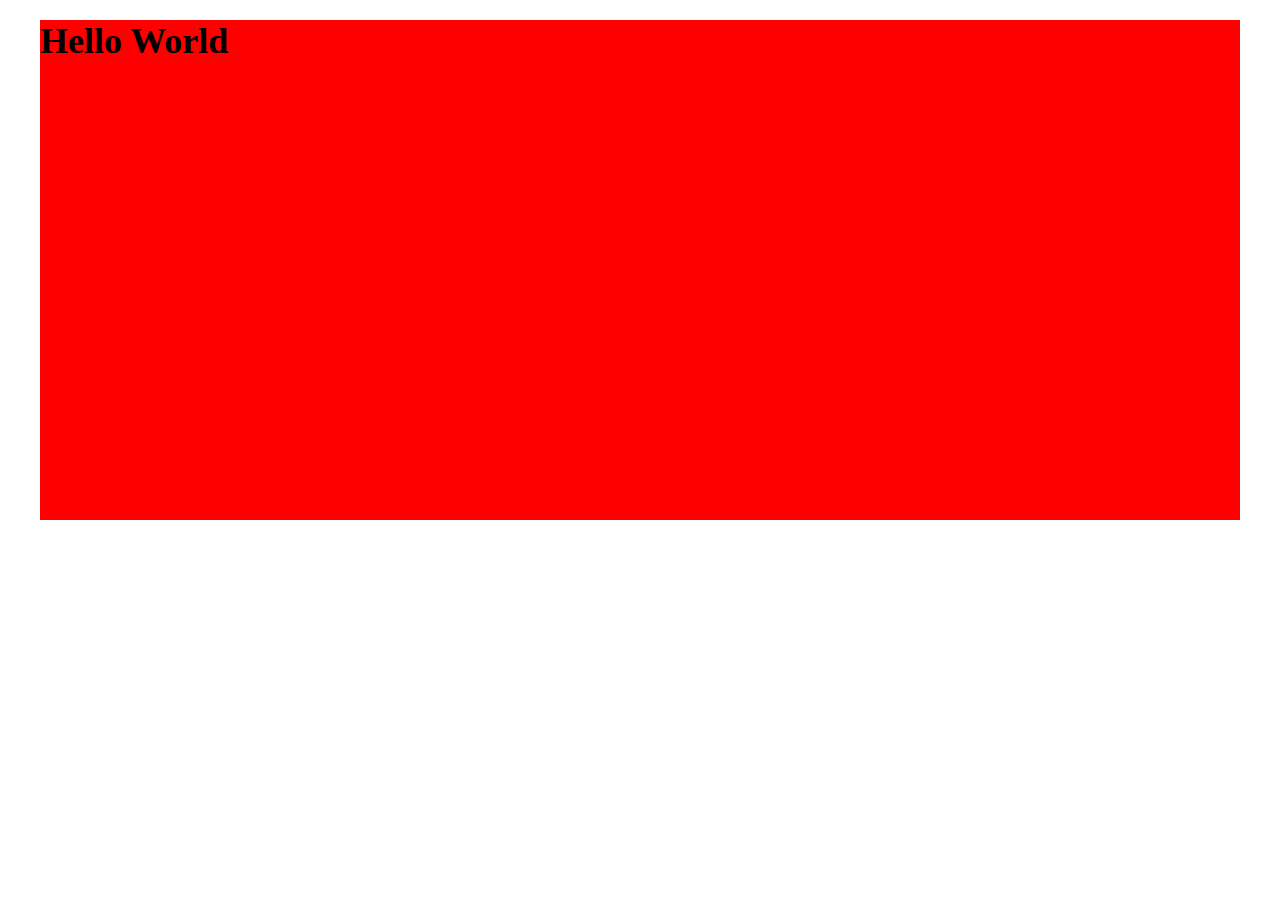
<file: week-1/problems/0-horizontal-align/index.html>
<!DOCTYPE html>
<html lang="en">
<head>
    <meta charset="UTF-8">
    <meta name="viewport" content="width=device-width, initial-scale=1.0">
    <title>0-horizontal-align</title>
</head>
<style>
    .container{
        width: 1200px;
        height: 500px;
        background-color: red;
        font-weight: 600;
        font-size: 36px;
        justify-self: center;
        margin: 20px;
    }
</style>
<body>
    <div class="container">Hello World</div>
</body>
</html>
</file>
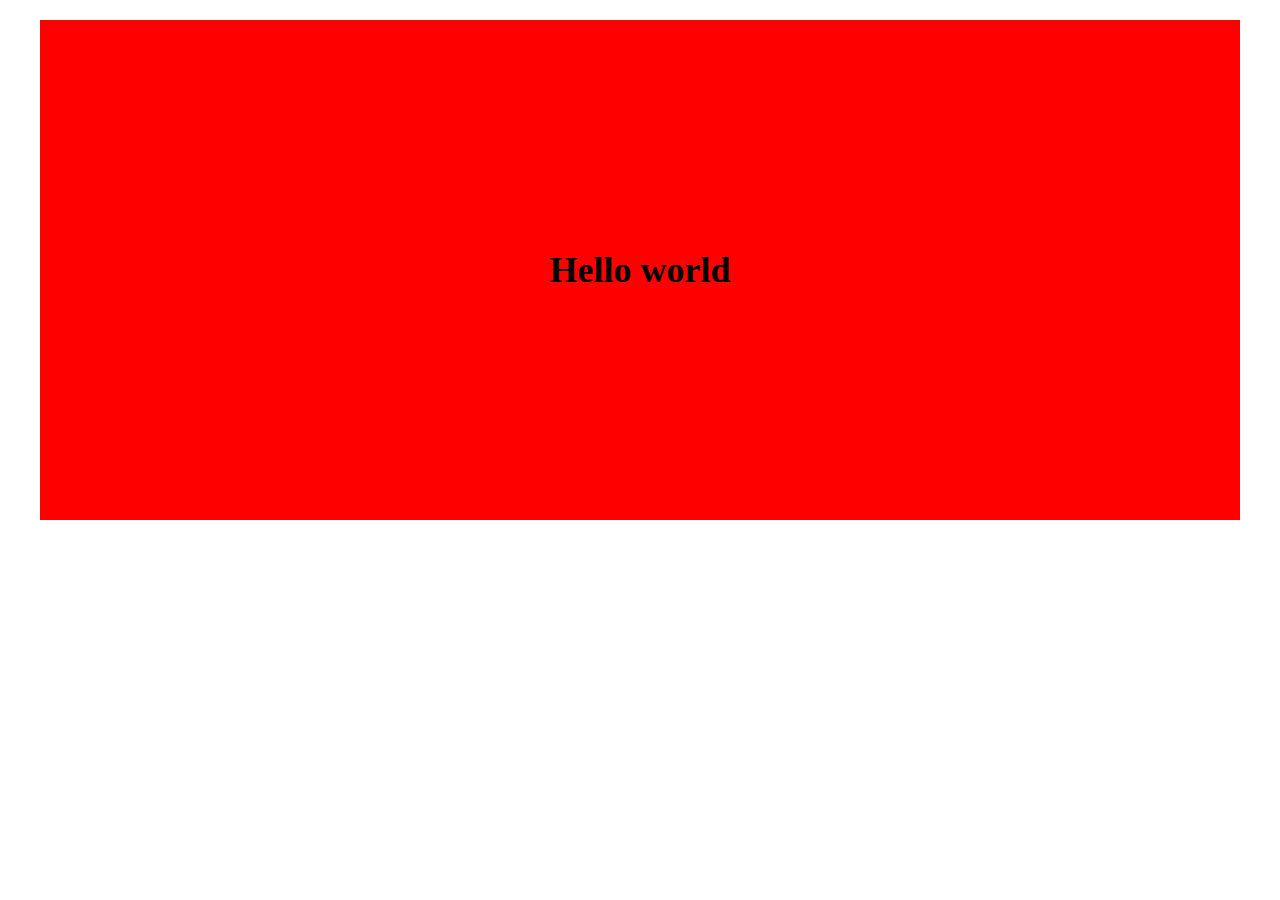
<file: week-1/problems/1-vertical-align/index.html>
<!DOCTYPE html>
<html lang="en">
<head>
    <meta charset="UTF-8">
    <meta name="viewport" content="width=device-width, initial-scale=1.0">
    <title>1-vertical-align</title>
</head>
<style>
    .container{
        display: flex;
        align-items: center;
        justify-content: center;
        width: 1200px;
        height: 500px;
        background-color: red;
        font-weight: 600;
        font-size: 36px;
        justify-self: center;
        margin: 20px;
    }
    
</style>
<body>
    <div class="container"><p class="text">Hello world</p></div>
</body>
</html>
</file>
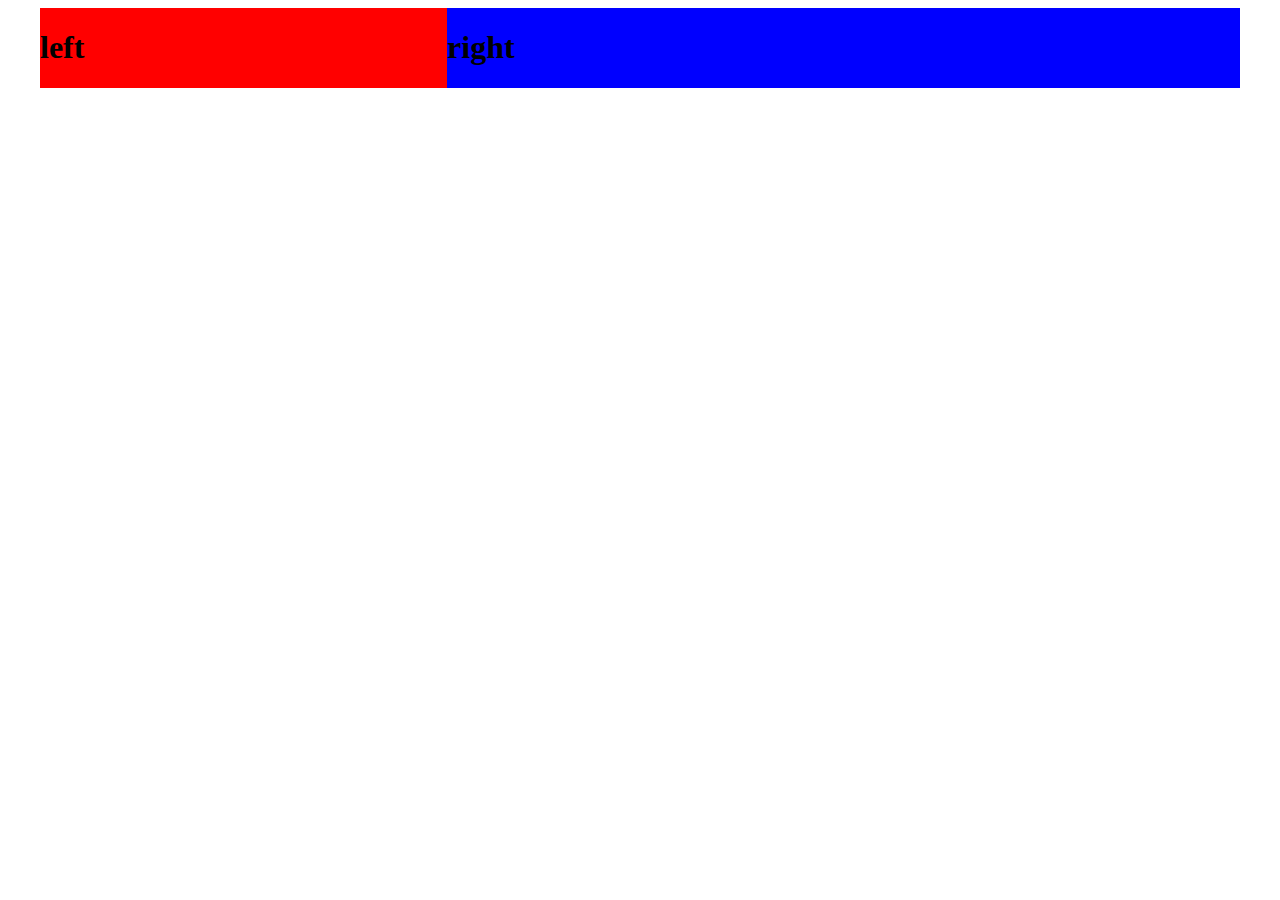
<file: week-1/problems/2-flex-layout/index.html>
<!DOCTYPE html>
<html lang="en">
<head>
    <meta charset="UTF-8">
    <meta name="viewport" content="width=device-width, initial-scale=1.0">
    <title>2-flex-layout</title>
</head>

<style>
    .container{
        display: flex;
        max-width: 1200px;
        margin: 0 auto;
    }
    .left{
        background-color: red;
        flex-grow: 1;        
    }
    .right{
        background-color: blue;
        flex-grow: 2;
    }
</style>

<body>
    <div class="container">
        <div class="left"><h1>left</h1></div>
        <div class="right"><h1>right</h1></div>
    </div>
</body>
</html>
</file>
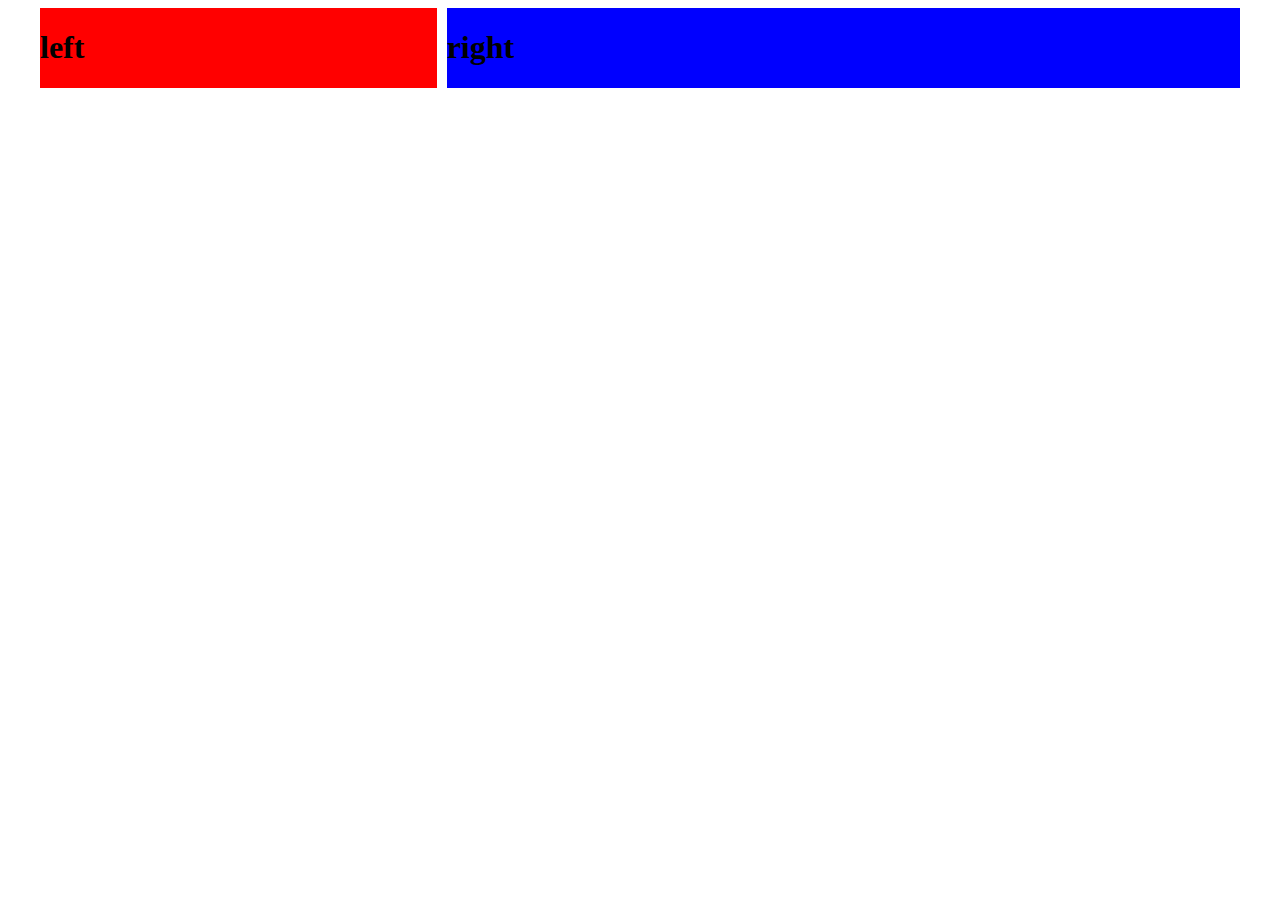
<file: week-1/problems/3-grid-layout/index.html>
<!DOCTYPE html>
<html lang="en">
<head>
    <meta charset="UTF-8">
    <meta name="viewport" content="width=device-width, initial-scale=1.0">
    <title>3-grid-layout</title>
</head>

<style>
    .container{
        display: grid;
        max-width: 1200px;
        margin: 0 auto;
        grid-template-columns: 1fr 2fr;
        gap: 10px;
    }
    .left{
        background-color: red;        
    }
    .right{
        background-color: blue;

    }
</style>

<body>
    <div class="container">
        <div class="left"><h1>left</h1></div>
        <div class="right"><h1>right</h1></div>
    </div>
</body>
</html>
</file>
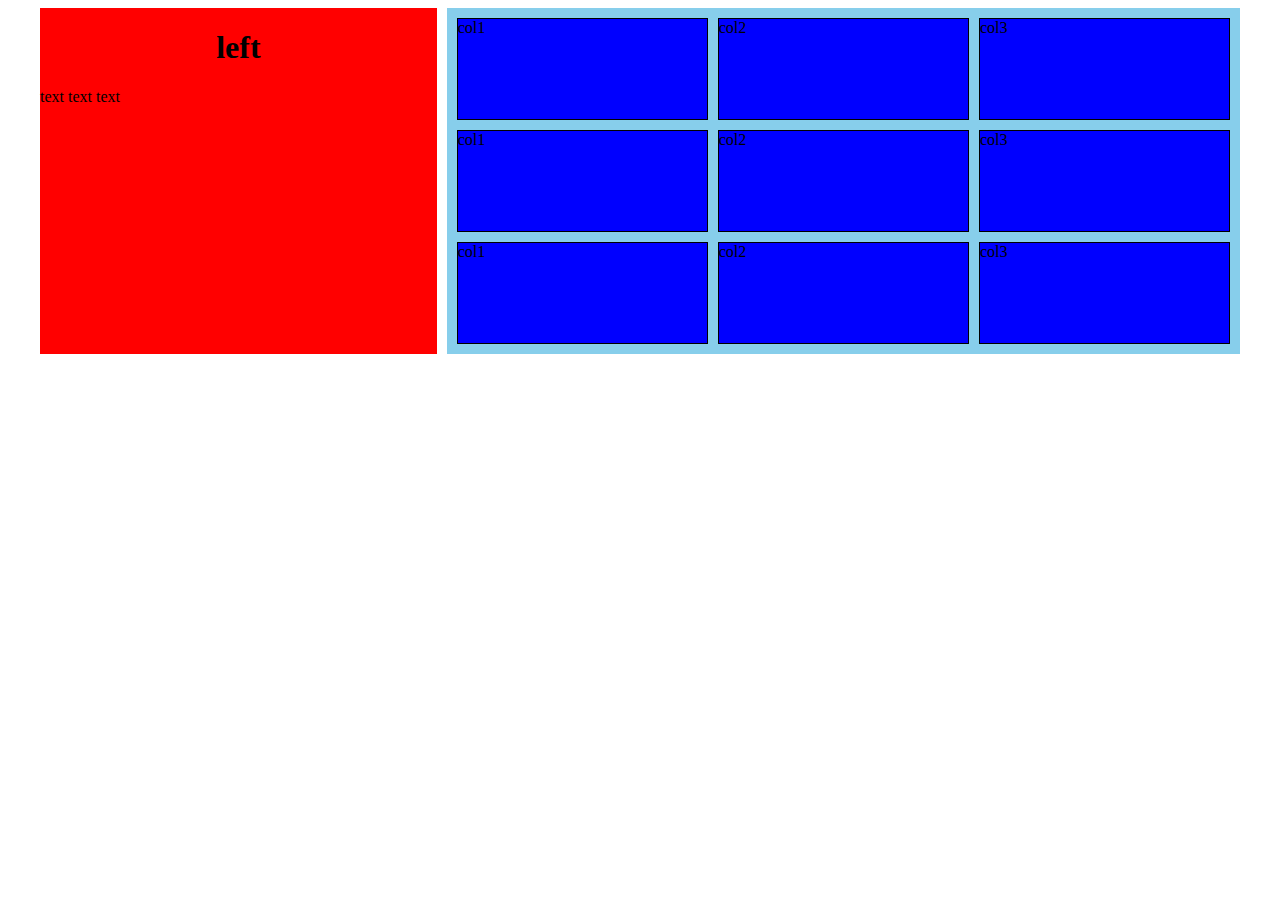
<file: week-1/problems/4-more-complicated-grid/index.html>
<!DOCTYPE html>
<html lang="en">
<head>
    <meta charset="UTF-8">
    <meta name="viewport" content="width=device-width, initial-scale=1.0">
    <title>4-more-complicated-grid</title>
</head>

<style>
    .container{
        display: grid;
        max-width: 1200px;
        margin: 0 auto;
        grid-template-columns: 1fr 2fr;
        gap: 10px;
    }
    .left{
        background-color: red;      
    }
    .left h1{
        justify-self: center;
    }
    .right{
        background-color: skyblue;
        display: grid;
        grid-template-columns: repeat(3, 1fr);
        grid-template-rows: repeat(3, 1fr);
        gap: 10px;
        padding: 10px;
    }
    .right div{
        background-color: blue;
        border: 1px solid black;
        height: 100px;
    }
</style>

<body>
    <div class="container">
        <div class="left"><h1>left</h1>
        <p>text text text</p></div>
        <div class="right">
            <div>col1 </div>
            <div>col2 </div>
            <div>col3 </div>
            <div>col1 </div>
            <div>col2 </div>
            <div>col3 </div>
            <div>col1 </div>
            <div>col2 </div>
            <div>col3 </div>
        </div>
    </div>
</body>

</html>
</file>
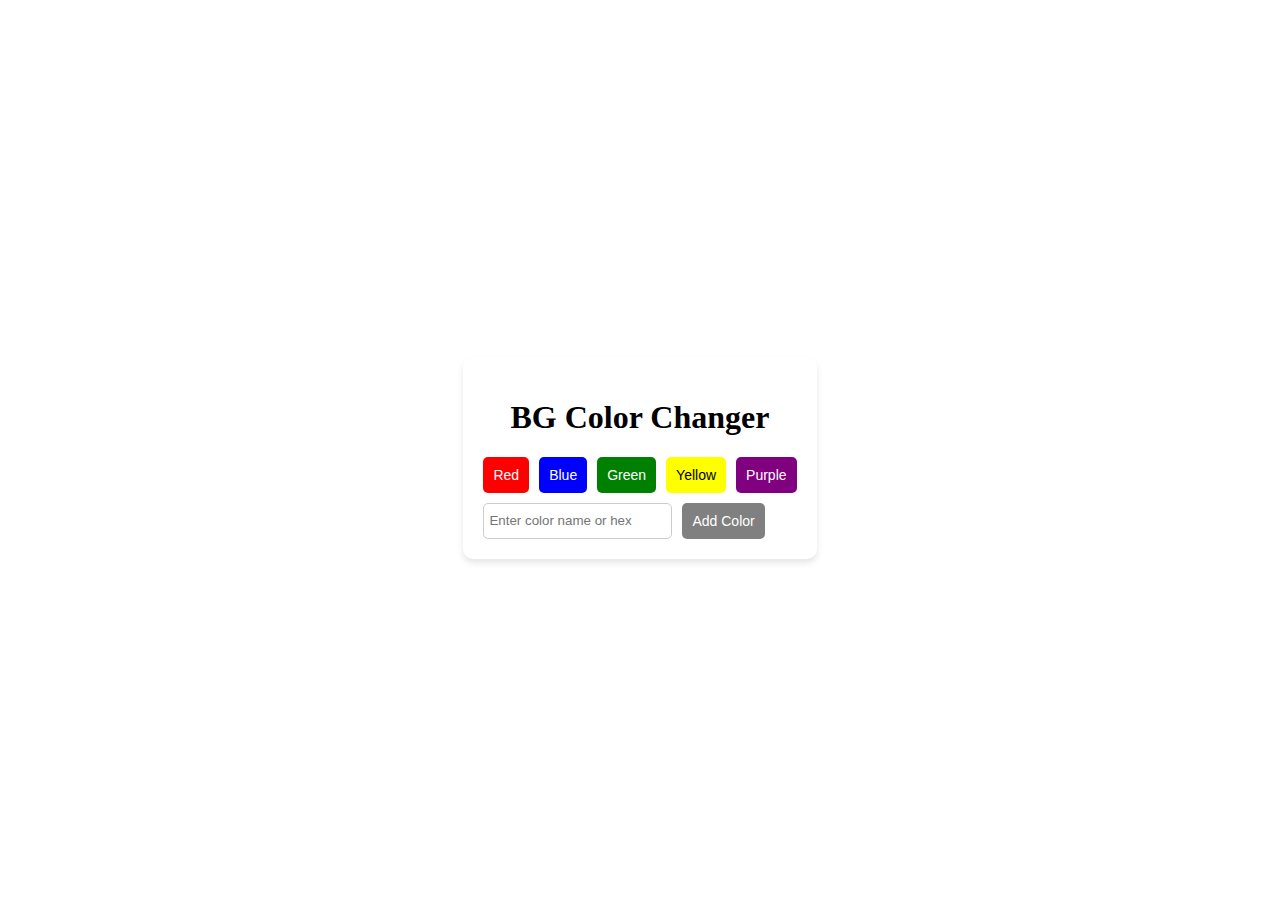
<file: week-3/easy/bg-color-changer/index.html>
<!DOCTYPE html>
<html lang="en">
<head>
    <meta charset="UTF-8">
    <meta name="viewport" content="width=device-width, initial-scale=1.0">
    <title>BG Color Changer</title>
    <style>
        body {
            display: flex;
            flex-direction: column;
            align-items: center;
            justify-content: center;
            height: 100vh;
            transition: background-color 0.3s ease;
        }
        .container {
            background: white;
            padding: 20px;
            border-radius: 10px;
            box-shadow: 0 4px 6px rgba(0, 0, 0, 0.1);
            text-align: center;
        }
        .button-container {
            display: flex;
            gap: 10px;
            flex-wrap: wrap;
            margin-bottom: 10px;
        }
        button {
            padding: 10px;
            border: none;
            border-radius: 5px;
            color: white;
            cursor: pointer;
            font-size: 14px;
        }
        .input-container {
            display: flex;
            gap: 10px;
        }
        input {
            padding: 5px;
            border: 1px solid #ccc;
            border-radius: 5px;
        }
    </style>
</head>
<body>
    <div class="container">
        <h1>BG Color Changer</h1>
        <div class="button-container" id="color-buttons">
            <button style="background-color: red;" onclick="changeColor('red')">Red</button>
            <button style="background-color: blue;" onclick="changeColor('blue')">Blue</button>
            <button style="background-color: green;" onclick="changeColor('green')">Green</button>
            <button style="background-color: yellow; color: black;" onclick="changeColor('yellow')">Yellow</button>
            <button style="background-color: purple;" onclick="changeColor('purple')">Purple</button>
        </div>
        <form class="input-container" id="color-form">
            <input type="text" id="color-input" placeholder="Enter color name or hex">
            <button type="submit" style="background-color: gray; color: white;">Add Color</button>
        </form>
    </div>
    <script src="index.js">
        
    </script>
</body>
</html>
</file>
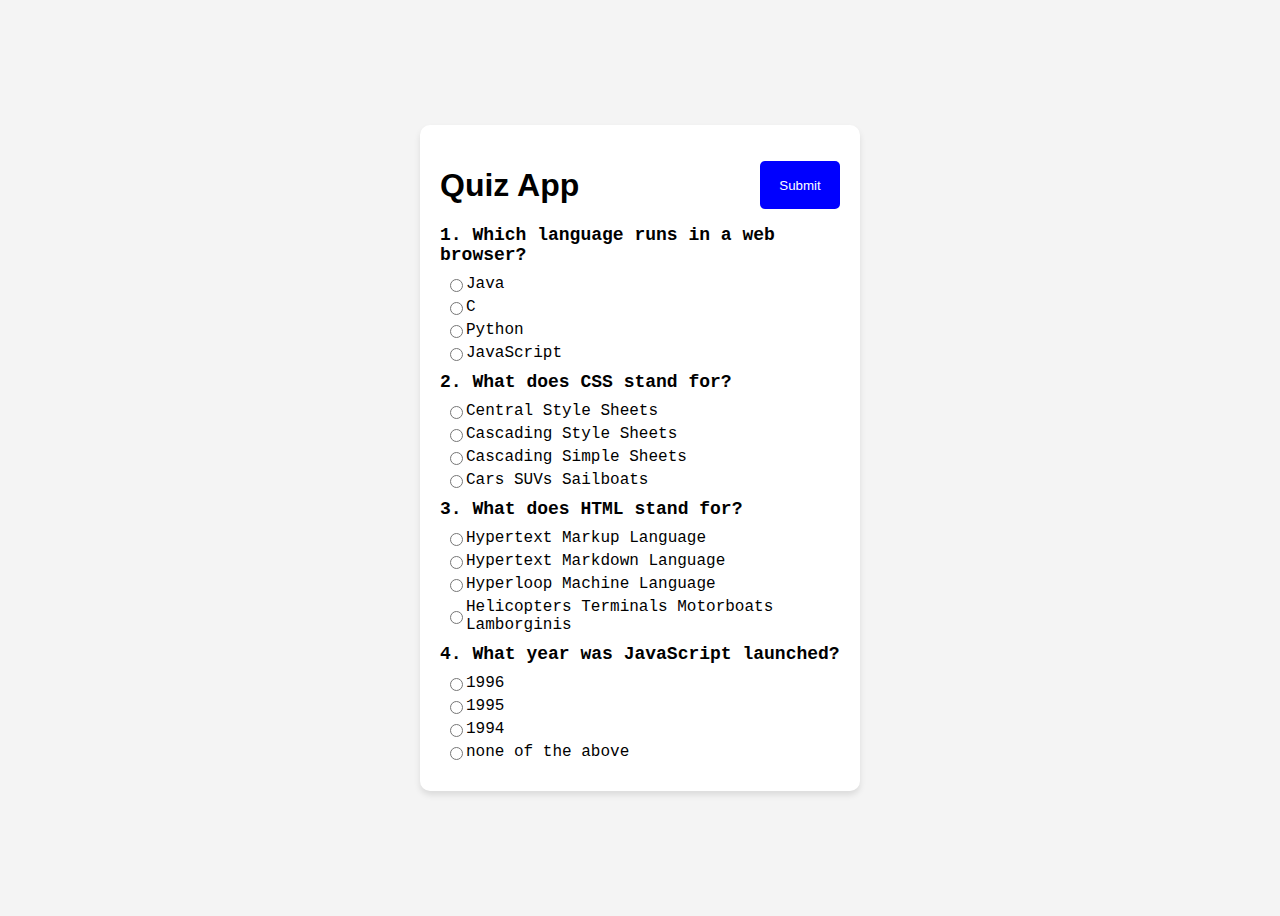
<file: week-3/easy/quiz-app/index.html>
<!DOCTYPE html>
<html lang="en">
<head>
    <meta charset="UTF-8">
    <meta name="viewport" content="width=device-width, initial-scale=1.0">
    <title>Quiz App</title>
    <style>
        body {
            font-family: Arial, sans-serif;
            display: flex;
            justify-content: center;
            align-items: center;
            height: 100vh;
            background-color: #f4f4f4;
        }
        h1{
            text-align: center;
            align-self: center;
        }
        .container {
            background: white;
            padding: 20px;
            border-radius: 10px;
            box-shadow: 0 4px 6px rgba(0, 0, 0, 0.1);
            /* text-align: center; */
            width: 400px;
        }
        .question {
            font-family: 'Courier New', Courier, monospace;
            font-size: 18px;
            margin-bottom: 10px;
            font-weight: 700;
            display: flex;
            align-items: flex-start;
        }

        .options{
            font-family: 'Courier New', Courier, monospace;
            margin: 5px 5px ;
            margin-bottom: 10px;
    
        }
        .options label {

            display: flex;
            margin: 5px 0px;
            cursor: pointer;
        }
        .btn {
            background-color: blue;
            color: white;
            border: none;
            padding: 10px;
            border-radius: 5px;
            cursor: pointer;
            height: 3rem;
            width: 5rem;
            margin: 0;
        }
        .result {
            margin-top: 15px;
            font-weight: bold;
            margin: 10px auto;
            text-align: center;
        }
    </style>
</head>
<body>
    <div class="container">
        <div style="display: flex; justify-content: space-between; align-items: center;">
            <h1>Quiz App</h1>
            <button class="btn" onclick="submitQuiz()">Submit</button>
        </div>
        <div id="quiz"></div>
        <div class="result" id="result"></div>
    </div>

    <script src="data.js"></script>
    <script type="module">
        import { quizData } from './data.js';
    
        const quizContainer = document.getElementById("quiz");
        const resultContainer = document.getElementById("result");
    
        function loadQuiz() {
            quizContainer.innerHTML = quizData.map((q, index) => `
                <div class="question">${index + 1}. ${q.question}</div>
                <div class="options">
                    ${['a', 'b', 'c', 'd'].map(option => `
                        <label>
                            <input type="radio" name="q${index}" value="${option}">
                            ${q[option]}
                        </label>
                    `).join('')}
                </div>
            `).join('');
        }
    
        function submitQuiz() {
            let score = 0;
            quizData.forEach((q, index) => {
                const selected = document.querySelector(`input[name="q${index}"]:checked`);
                if (selected && selected.value === q.correct) {
                    score++;
                }
            });
            resultContainer.innerText = `Your Score: ${score} / ${quizData.length}`;
        }
    
        document.querySelector('.btn').addEventListener('click', submitQuiz);
    
        loadQuiz();
    </script>
    
</body>
</html>
</file>
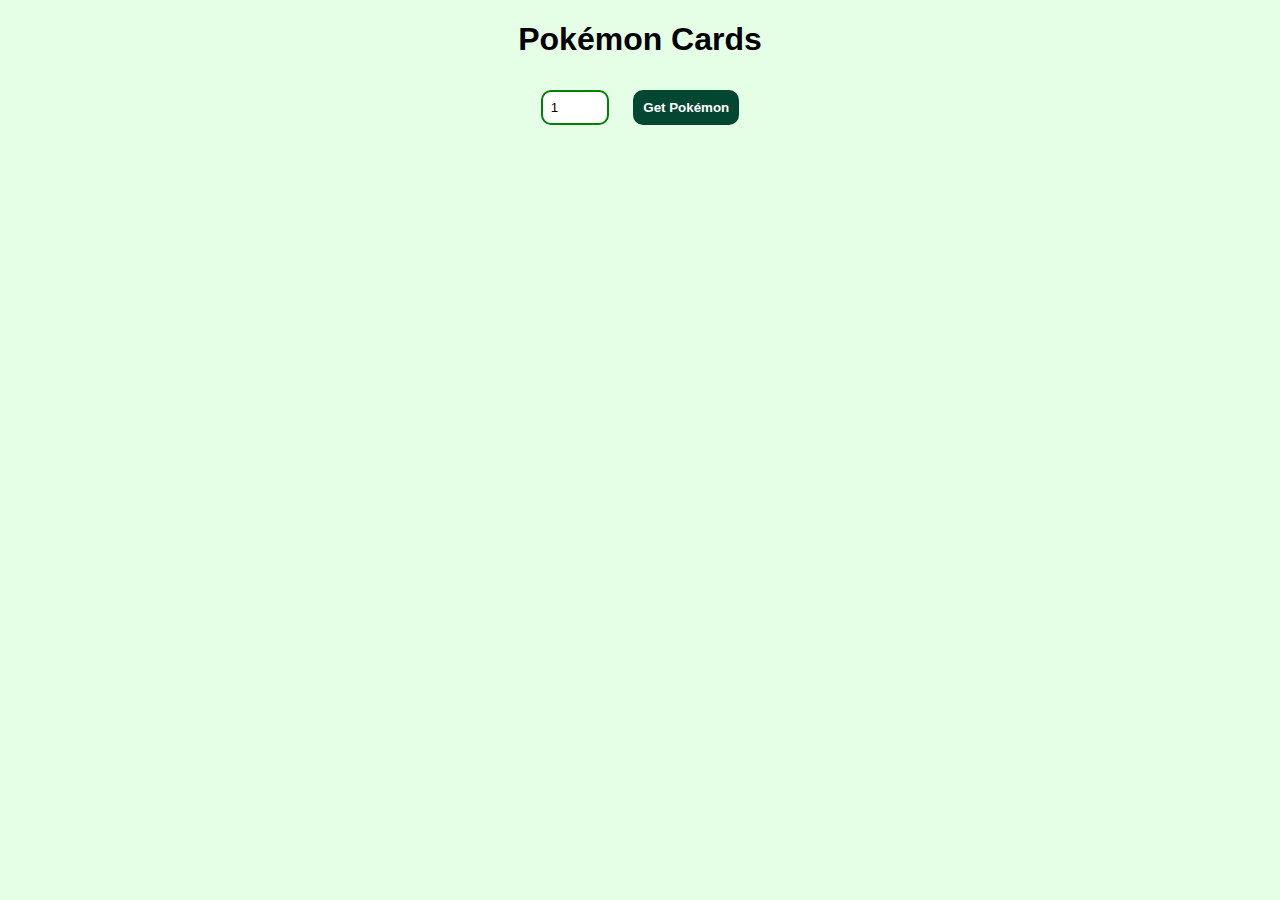
<file: week-3/easy/The-Pokémon/index.html>
<!DOCTYPE html>
<html lang="en">
<head>
    <meta charset="UTF-8">
    <meta name="viewport" content="width=device-width, initial-scale=1.0">
    <title>Pokémon Cards</title>
    <style>
        :root{
            --background : #E5FFE7 ;
            --button-color : #034732 ;
            --text-color : white ;
        }
        body { 
            font-family: Arial,sans-serif; 
            text-align: center; 
            margin: 20px; 
            background-color: var(--background);
        }
        input{
            border: 2px solid green;
            margin: 10px; 
            padding: 8px; 
            border-radius: 10px;
        }
        button { 
            border: 2px solid var(--button-color);
            border-radius: 10px;
            background-color: var(--button-color);
            color: var(--text-color);
            font-weight: 700;

            margin: 10px; 
            padding: 8px; 
        }
        .cards { 
            padding: 20px;
            display: flex; 
            flex-wrap: wrap; 
            justify-content: center; 
            gap: 10px; 
            width: 60%;
            align-self: center;
            margin: 0 auto; /* Center the .cards element */
        }
        .card { 
            background-color: white ;
            border: 1px solid #ddd; 
            padding: 10px; 
            border-radius: 8px; 
            width: 150px; 
            text-align: center; 
            box-shadow: 2px 2px black , -2px -2px black;
        }
        img { 
            width: 100px; 
            height: 100px; 
        }
    </style>
</head>
<body>
    <h1>Pokémon Cards</h1>
    <input type="number" id="numPokemon" min="1" max="10" value="1">    <!-- by default value 1 -->
    
    <button onclick="fetchPokemons()">Get Pokémon</button>
    <div class="cards" id="pokemonContainer"></div>

    <script src="script.js"></script>
</body>
</html>
</file>
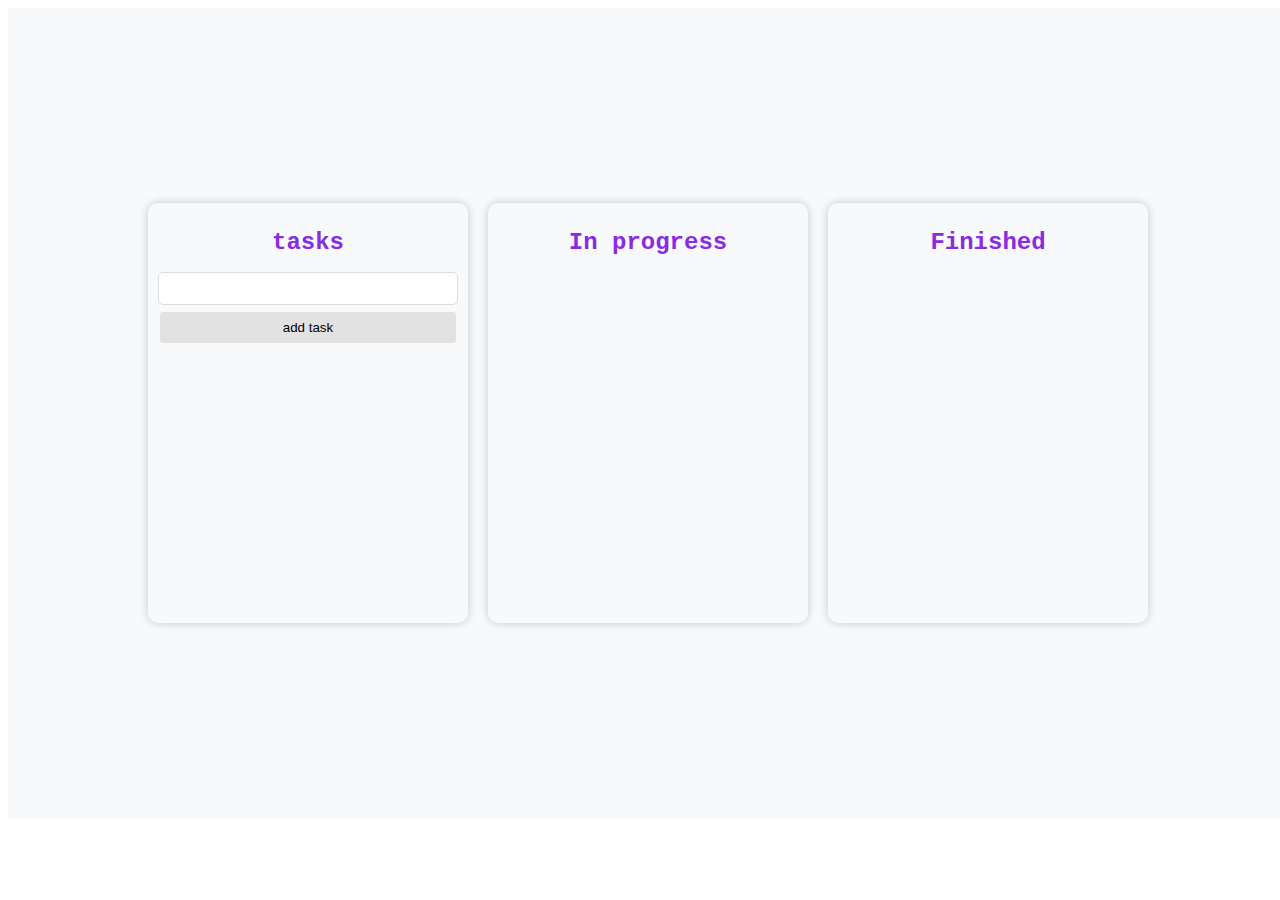
<file: week-3/hard/taskify/index.html>
<!DOCTYPE html>
<html lang="en">
<head>
    <meta charset="UTF-8">
    <meta name="viewport" content="width=device-width, initial-scale=1.0">
    <title>todo-app</title>
    <link rel="stylesheet" href="styles.css">
</head>
<body>
    <div class="container">
        <div class="column">
            <h1>tasks</h1>
            <input type="text" name="newtask" id="newtask">
            <button type="button" onclick="addNewTodo()" id="input-button">add task</button>
            <div class="tasks-column todo-tasks" data-status="todo"> 
            </div>
            
        </div>

    <div class="column">
        <h1>In progress</h1>
        <div class="tasks-column in-progress-tasks" data-status="in-progress">
            <div class="progresstask"></div>
        </div>
    </div>

    <div class="column">
        <h1>Finished</h1>
        <div class="tasks-column finished-tasks" data-status="finished">
            <div class="finishedtask"></div>
        </div>
    </div>

    
    </div>
</body>
<script src="script.js"></script>
</html>
</file>
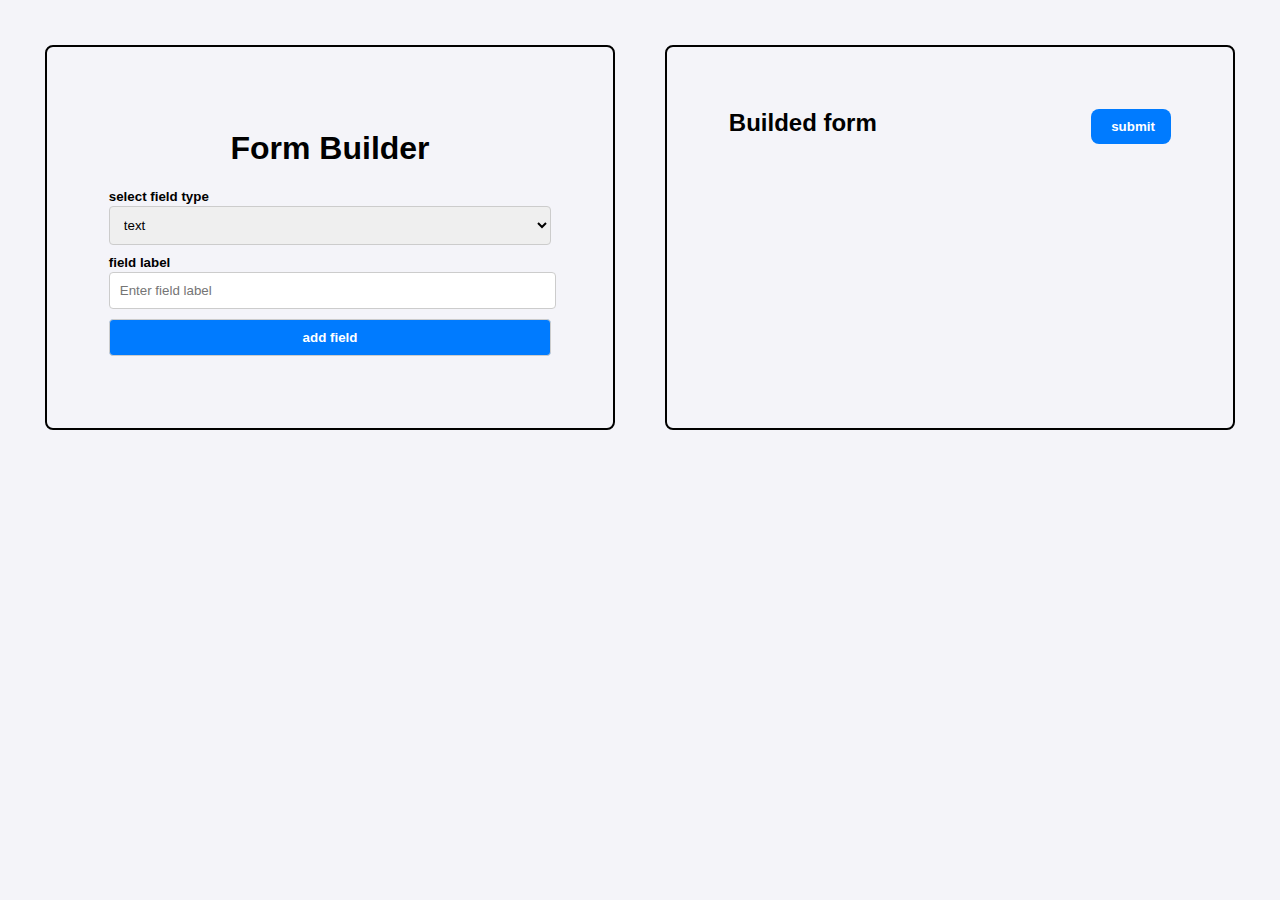
<file: week-3/medium/Form-Builder/index.html>
<!DOCTYPE html>
<html lang="en">
<head>
    <meta charset="UTF-8">
    <meta name="viewport" content="width=device-width, initial-scale=1.0">
    <title>form builder</title>
    <link rel="stylesheet" href="style.css">
</head>

<body style="display: flex;">
    <div class="container">
        <h1 style="text-align: center;">Form Builder</h1>
        <label for="field-type">select field type</label>
        <select id="field-type" name="field-type">
            <option value="text">text</option>
            <option value="number">number</option>
            <option value="mail">mail</option>
        </select>

        <label for="label">field label</label>
        <input type="text" id="label" placeholder="Enter field label">

        <button id="add-field" style="background-color: #007bff; color: white; font-weight: 600;">add field</button>
    </div>

    <div class="form">
        <h2 style=" display: flex; justify-content: space-between; text-align: center;" >Builded form <button>submit</button></h2>
        
    </div>
    
</body>
<script src="index.js"></script>
</html>
</file>
<file: week-3/hard/taskify/styles.css>
.container{
    background-color: #f8f9fa;
    width: 100vw;
    height: 90vh;
    display: flex;
    justify-content: center;
    align-items: center;
    gap: 20px;
}

.column{
    background-color: #f8f9fa;
    width: 100%;
    max-width: 300px;
    min-height: 400px;
    padding: 10px;
    font-family: 'Courier New', Courier, monospace;
    border-radius: 10px;
    box-shadow: 0px 0px 10px rgb(0, 0, 0, 0.2);
}

h1 {
    color: blueviolet;
    justify-self: center;
    font-size:x-large;
}

.tasks-column{
    max-width: 300px;
    min-height: 200px;
    width: 100%;
    height: 100%;
    display: flex;
    flex-direction: column;
}

input{
    width: 100%;
    padding: 8px;
    border: 1px solid #ddd;
    border-radius: 5px;
    margin-top: auto;
    box-sizing: border-box;
    margin-bottom: 5px;
}

#input-button{
    width: 100%;
    padding: 8px;
    border: 2px solid #f8f9fa;
    border-radius: 5px;
    margin-top: auto;
    box-sizing: border-box;
    margin-bottom: 5px;
    background-color: rgb(226, 226, 226);
}

.task{
    width: 100%;
    padding: 8px;
    border-radius: 5px;
    margin-top: auto;
    box-sizing: border-box;
    margin-bottom: 5px;
    display: flex;
    justify-content: space-between;
    box-shadow: 0px 0px 2px rgb(0,0,0,0.2) ;
    margin: 5px 0px;
    padding: 0px 10px;
}

.task img{
    width: 20px;
    height: 20px;
}

.task button{
    background-color: #f8f9fa;
    border: none;
}

.todo-tasks .task {
    border-left: 4px solid red;
}

.in-progress-tasks .task {
    border-left: 4px solid orange;
}

.finished-tasks .task {
    border-left: 4px solid green;
}
</file>
<file: week-3/medium/Form-Builder/style.css>
body {
    font-family: Arial, sans-serif;
    background-color: #f4f4f9;
    margin: 0;
    padding: 20px;
}

.container{
    width: 40%;
    margin: 2%;
    display: flex;
    flex-direction: column;
    border: 2px black solid;
    padding: 5%;
    border-radius: 8px;
}

.container select,button {
    width: 100%;
    padding: 10px;
    margin-bottom: 10px;
    border: 1px solid #ccc;
    border-radius: 4px; 

}
.container input {
    width: 96%;
    padding: 10px;
    margin-bottom: 10px;
    border: 1px solid #ccc;
    border-radius: 4px; 
    background-color: white;
}


.container label{
    display: block;
    margin-bottom: 2px;
    font-weight: bold;
    font-size: smaller;
}

.form{
    width: 40%;
    margin: 2%;
    display: flex;
    flex-direction: column;
    border: 2px black solid;
    padding: 5%;
    border-radius: 8px;
}

.form h2 {
    margin-top: 0;
}

.form label {
    display: block;
    margin-bottom: 5px;
    font-weight: bold;
}

.form input,
.form select {
    width: 100%;
    padding: 10px;
    margin-bottom: 10px;
    border: 1px solid #ccc;
    border-radius: 4px;
}

.form button {
    background-color: #007bff;
    color: #fff;
    padding: 10px 20px;
    border: none;
    border-radius: 8px;
    cursor: pointer;
    width: 5rem;
    align-self: center;
    font-weight: 600;
}

.form button:hover {
    background-color: #0056b3;
}

.form-elements div {
    margin-bottom: 15px;
}

.form-elements label {
    display: block;
    margin-bottom: 5px;
}

.form-elements input {
    width: 100%;
    padding: 8px;
    border: 1px solid #ccc;
    border-radius: 4px;
}
</file>
